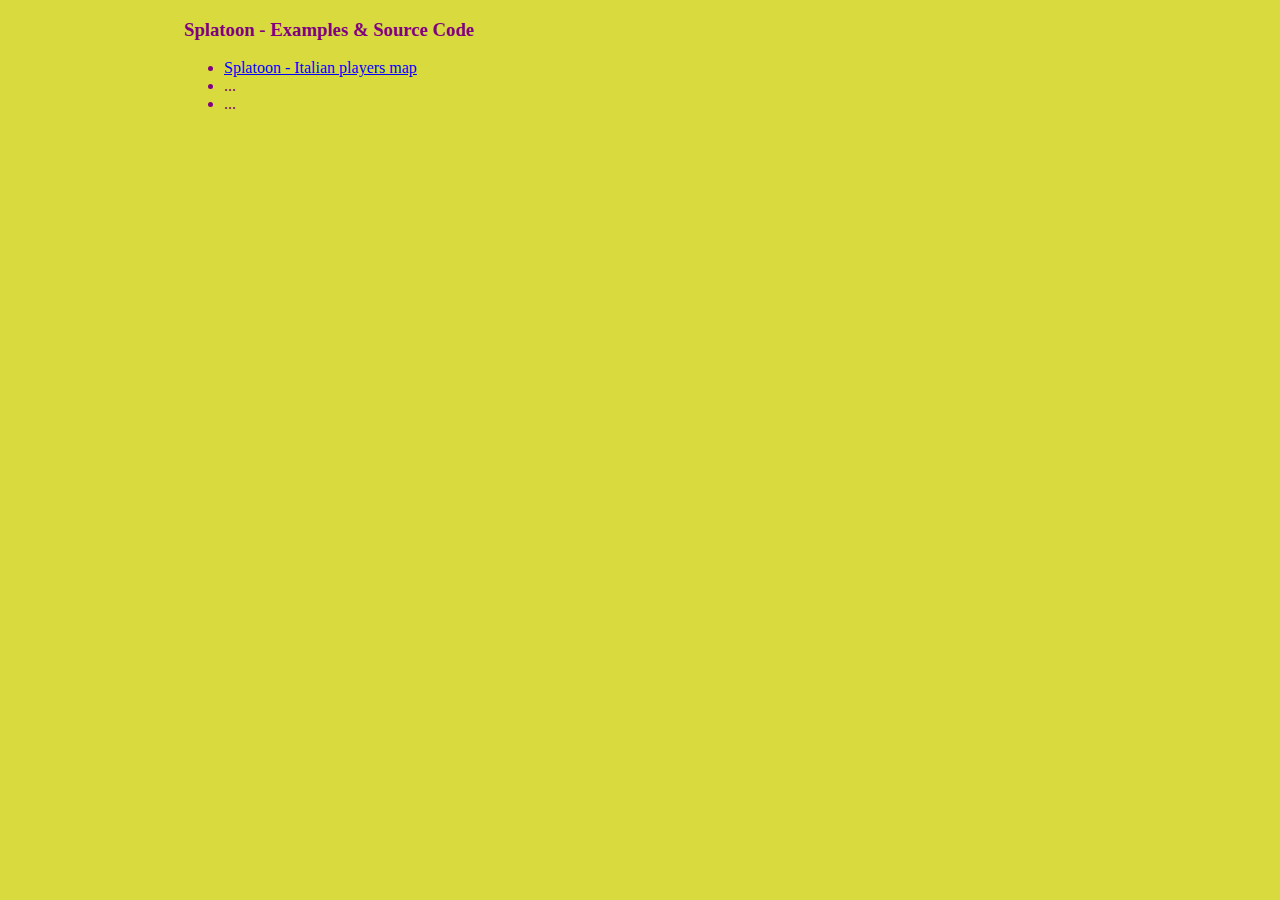
<file: splatoon/index.html>
<!DOCTYPE html>
<html>

<head>
  <meta charset="utf-8">
  <title>Splatoon - Examples & Source Code</title>
  <meta name="author" content="Francesco Rolando">
  <meta name="description" content="Splatoon Example & Source Code">
  <meta name="viewport" content="width=device-width, initial-scale=1">

  <link href="css/style.css" rel="stylesheet">
</head>

<script src="js/script.js"></script>

<body onload="OnLoadFunc()">

    <h3>Splatoon - Examples & Source Code</h3>

    <ul>
<li><a href="splatoon_map/">Splatoon - Italian players map</a></li>
<li>...</li>
<li>...</li>

</body>

</html>
</file>
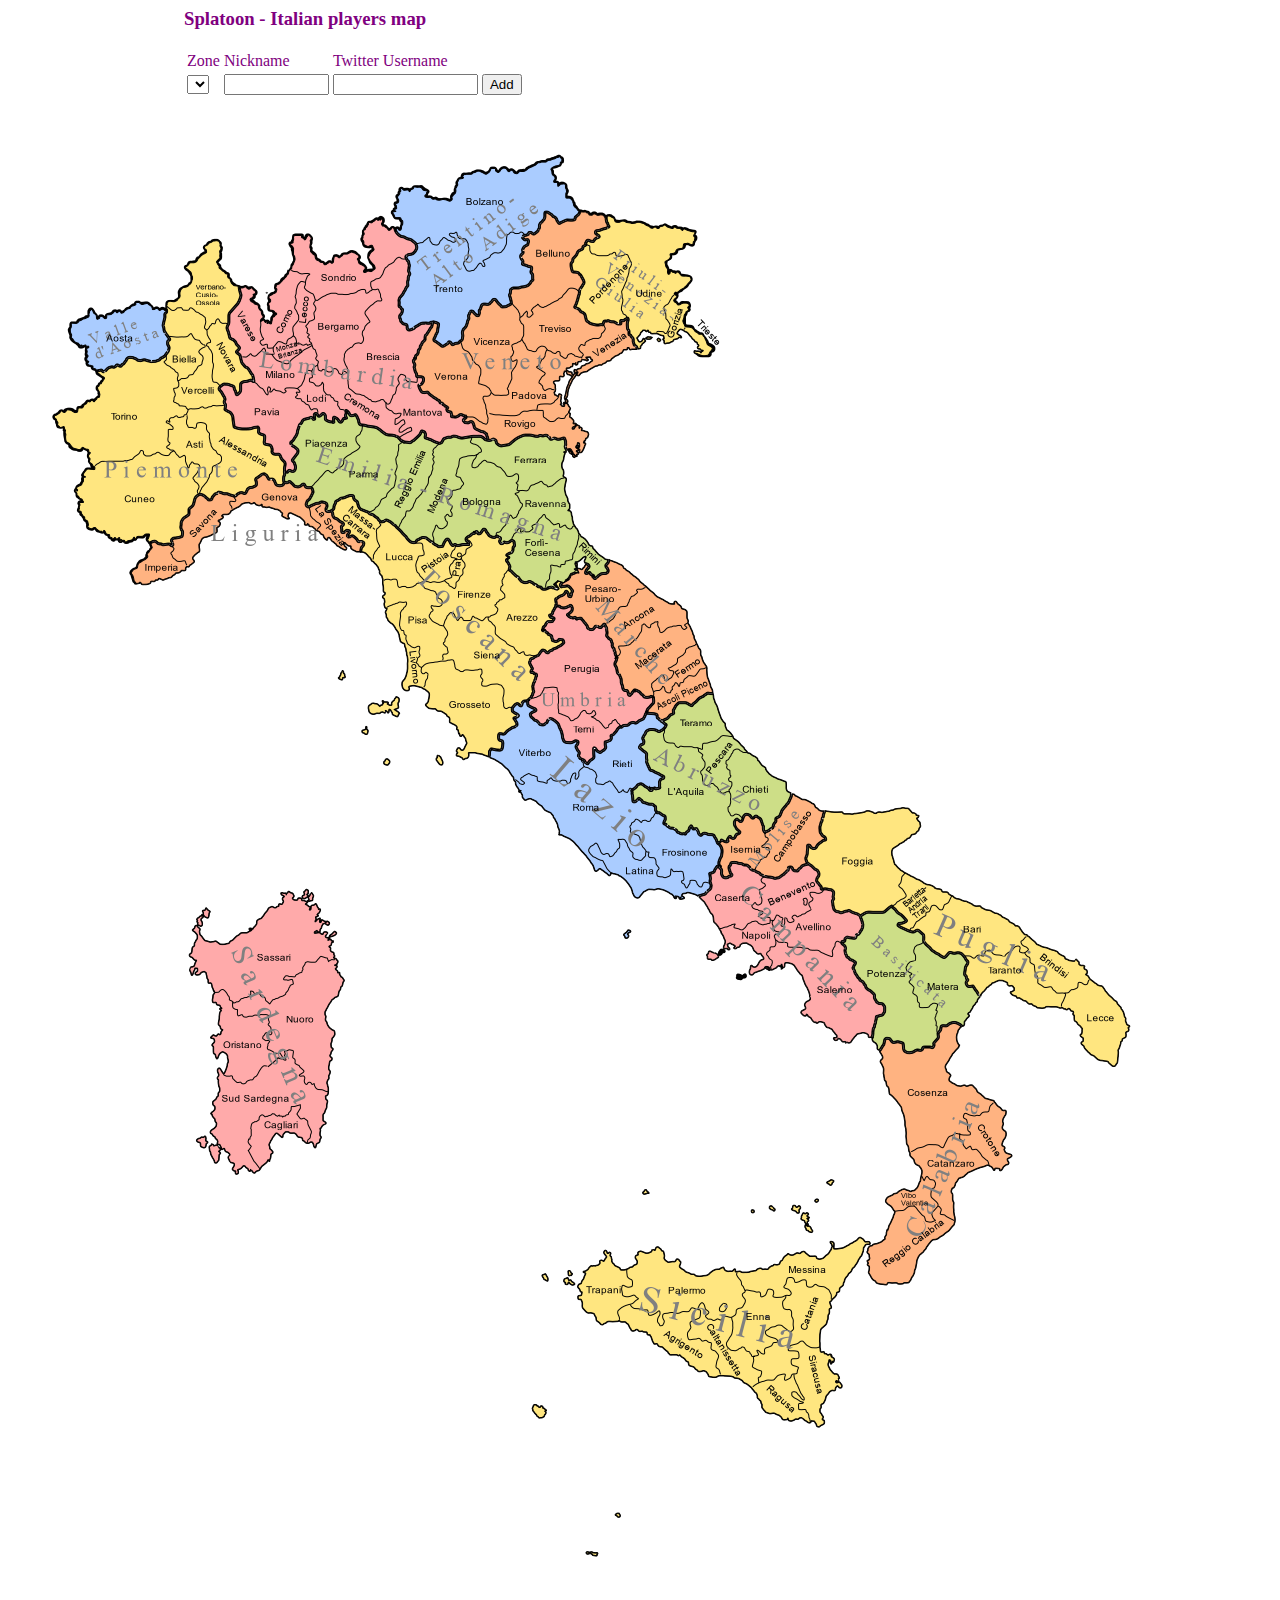
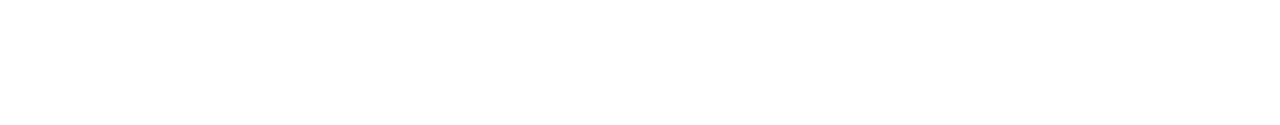
<file: splatoon/splatoon_map/index.html>
<html>

<head>
  <meta charset="utf-8">
  <title>Splatoon - Italian players map</title>
  <meta name="author" content="Francesco Rolando">
  <meta name="description" content="Splatoon - Italian players map">
  <meta name="viewport" content="width=device-width, initial-scale=1">

  <link href="css/style.css" rel="stylesheet" type="text/css">
  <script src="https://ajax.googleapis.com/ajax/libs/jquery/3.5.1/jquery.min.js"></script>
  <script src="js/script.js"></script>
</head>

<body onload="RunOnLoad()">

<h3>Splatoon - Italian players map</h3>

<div id="userform" >

<div id="insert">

<table>
<tr><td>Zone</td>
<td>Nickname</td>
<td>Twitter Username</td>
</tr>
<tr>
<td>
<select id="RegionSelect" name="region_id">
</select>
</td>
<td><input type="text" id="nick" name="nick" size="10"></td>
<td><input type="text" id="twitter" name="twitter" size="15"></td>
<td><button id="myBtn" onclick="btn_onclick();">Add</button></td>
</tr>
</table>

<!-- The Modal -->
<div id="myModal" class="modal">

  <!-- Modal content -->
  <div class="modal-content">
    <span class="close" onclick="span_onclick();">&times;</span>
    <div id="conferma">
	</div>
  </div>

</div>

</div>


<div class="map">
<svg
   id="svgmap"
   height="1500"
   width="1200"
  <metadata
     id="metadatamap">
    <rdf:RDF>
      <cc:Work
         rdf:about="">
        <dc:format>image/svg+xml</dc:format>
        <dc:type
           rdf:resource="http://purl.org/dc/dcmitype/StillImage" />
        <dc:title />
      </cc:Work>
    </rdf:RDF>
  </metadata>
  <defs>
     id="defs"
    <marker id="arrow" markerWidth="10" markerHeight="10" refX="0" refY="3" orient="auto" markerUnits="strokeWidth" viewBox="0 0 20 20">
      <path d="M0,0 L0,6 L9,3 z" fill="#f00" />
    </marker>
  </defs>

  <!--<image onclick='clicked(evt)' width="1200" height="1500" xlink:href="images/Italian_regions_provinces.png"></image>-->
  <image width="1200" height="1500" xlink:href="images/Italian_regions_provinces.png"></image>
 
  <g
     id="MapLabels">
  </g>
</svg>
</div>


</body>
</html>
</file>
<file: splatoon/css/style.css>
body {
  padding-left: 11em;
  font-family: Georgia, "Times New Roman",
        Times, serif;
  color: purple;
  background-color: #d8da3d }
ul.navbar {
  list-style-type: none;
  padding: 0;
  margin: 0;
  position: absolute;
  top: 2em;
  left: 1em;
  width: 9em }
h1 {
  font-family: Helvetica, Geneva, Arial,
        SunSans-Regular, sans-serif }
ul.navbar li {
  background: white;
  margin: 0.5em 0;
  padding: 0.3em;
  border-right: 1em solid black }
ul.navbar a {
  text-decoration: none }
a:link {
  color: blue }
a:visited {
  color: purple }
address {
  margin-top: 1em;
  padding-top: 1em;
  border-top: thin dotted }
</file>
<file: splatoon/splatoon_map/css/style.css>
body {
  padding-left: 11em;
  font-family: Georgia, "Times New Roman",
        Times, serif;
  color: purple;
  background-color: #ffffff }
ul.navbar {
  list-style-type: none;
  padding: 0;
  margin: 0;
  position: absolute;
  top: 2em;
  left: 1em;
  width: 9em }
h1 {
  font-family: Helvetica, Geneva, Arial,
        SunSans-Regular, sans-serif }
ul.navbar li {
  background: white;
  margin: 0.5em 0;
  padding: 0.3em;
  border-right: 1em solid black }
ul.navbar a {
  text-decoration: none }
a:link {
  color: blue }
a:visited {
  color: purple }
address {
  margin-top: 1em;
  padding-top: 1em;
  border-top: thin dotted }
.p {
  font-family: Arial, sans-serif;
  text-align: center;
}

.map svg {
  height: auto;
  width: 1300px;
  margin: 0 auto;
  display: block;
  position: absolute;
  top: 100;
  left: 0;
}

.map g {
  fill: #ccc;
  stroke: #333;
  stroke-width: 1;
}

.map g:hover {
  fill: #fc0 !important;
  cursor: help;
}

.label_text {
  space:preserve;
  linespacing:100%;
}

/* label style */
.label_tspan {
  font-style:normal;
  font-variant:normal;
  font-weight:normal;
  font-stretch:normal;
  font-size:10px;
  line-height:100%;
  font-family:Arial;
  text-align:start;
  text-anchor:start;
  display:inline;
  fill:#000000;
  fill-opacity:1;
  stroke:none;
}

/* box style */
.label_box {
  fill:#EAEBEC;
  fill-opacity:1;
}


/* todo */
.info_panel {
  background-color: rgba(255,255,255, .8);
  padding: 5px;
  font-size: 12px;
  font-family: Helvetica, Arial, sans-serif;
  position: absolute;
  border: 1px solid #333;
  color: #333;
  white-space: nowrap;
}


/* The Modal (background) */
.modal {
  display: none; /* Hidden by default */
  position: fixed; /* Stay in place */
  z-index: 1; /* Sit on top */
  padding-top: 100px; /* Location of the box */
  left: 0;
  top: 0;
  width: 100%; /* Full width */
  height: 100%; /* Full height */
  overflow: auto; /* Enable scroll if needed */
  background-color: rgb(0,0,0); /* Fallback color */
  background-color: rgba(0,0,0,0.4); /* Black w/ opacity */
}

/* Modal Content */
.modal-content {
  background-color: #d8da3d;
  margin: auto;
  padding: 20px;
  border: 1px solid #888;
  width: 80%;
}

/* The Close Button */
.close {
  color: #aaaaaa;
  float: right;
  font-size: 28px;
  font-weight: bold;
}

.close:hover,
.close:focus {
  color: #000;
  text-decoration: none;
  cursor: pointer;
}


.info_panel::first-line {
  font-weight: bold;
}
</file>
